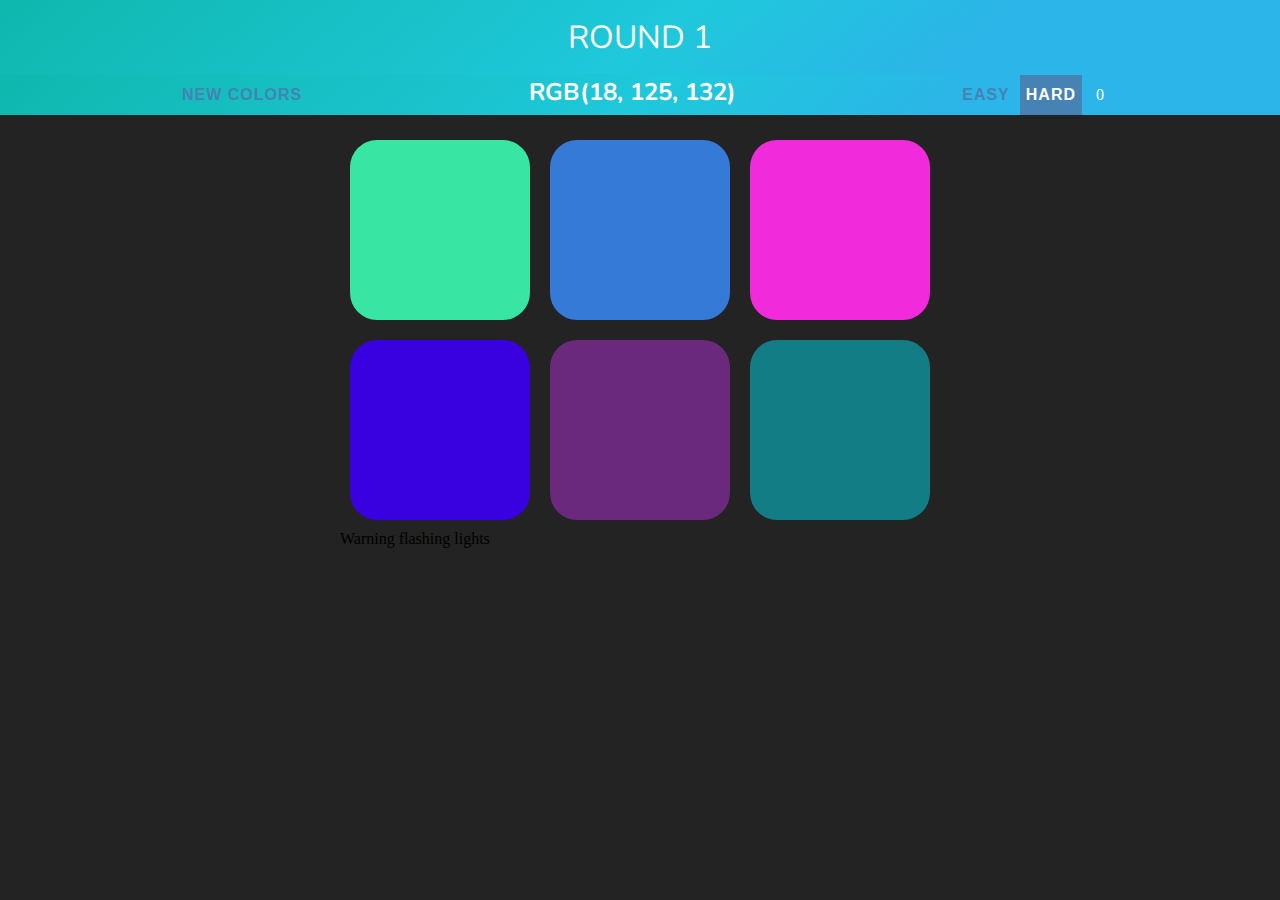
<file: colorgame.html>
<!DOCTYPE html>
<html>
<head>
<meta name="viewport" content="user-scalable=no, width=device-width, initial-scale=1.0" />

	<link rel="stylesheet" type="text/css" href="colorgame.css">
<link href="https://fonts.googleapis.com/css?family=Nunito:300,400" rel="stylesheet">
	<title>Color Game</title>
</head>
<body>
	<h1>Jame's
		<br>
		<span id="colorDisplay"></span>
		<br>
		Color Game
	</h1>

	<div id="stripe">
		<button id="reset">New Colors</button>
		<span id="message"></span>
		<button class="mode">Easy</button>
		<button class="mode selected">Hard</button>
		<span id="score"></span>
	</div>
	
	<div id="container">
		<div class="square"></div>
		<div class="square"></div>
		<div class="square"></div>
		<div class="square"></div>
		<div class="square"></div>
		<div class="square"></div>
		<div class="square"></div>
		<div class="square"></div>
		<div class="square"></div>
		<div class="square"></div>
		<div class="square"></div>
		<div class="square"></div>
		<h3 id="win"></h3>
		<footer>Warning flashing lights</footer>
	</div>
<div class="song">
<audio id="myAudio" controls autoplay>
  <source src="" type="audio/mpeg">
</audio>
</div>
<script src="colorgame.js"></script>
</body>
</html>
</file>
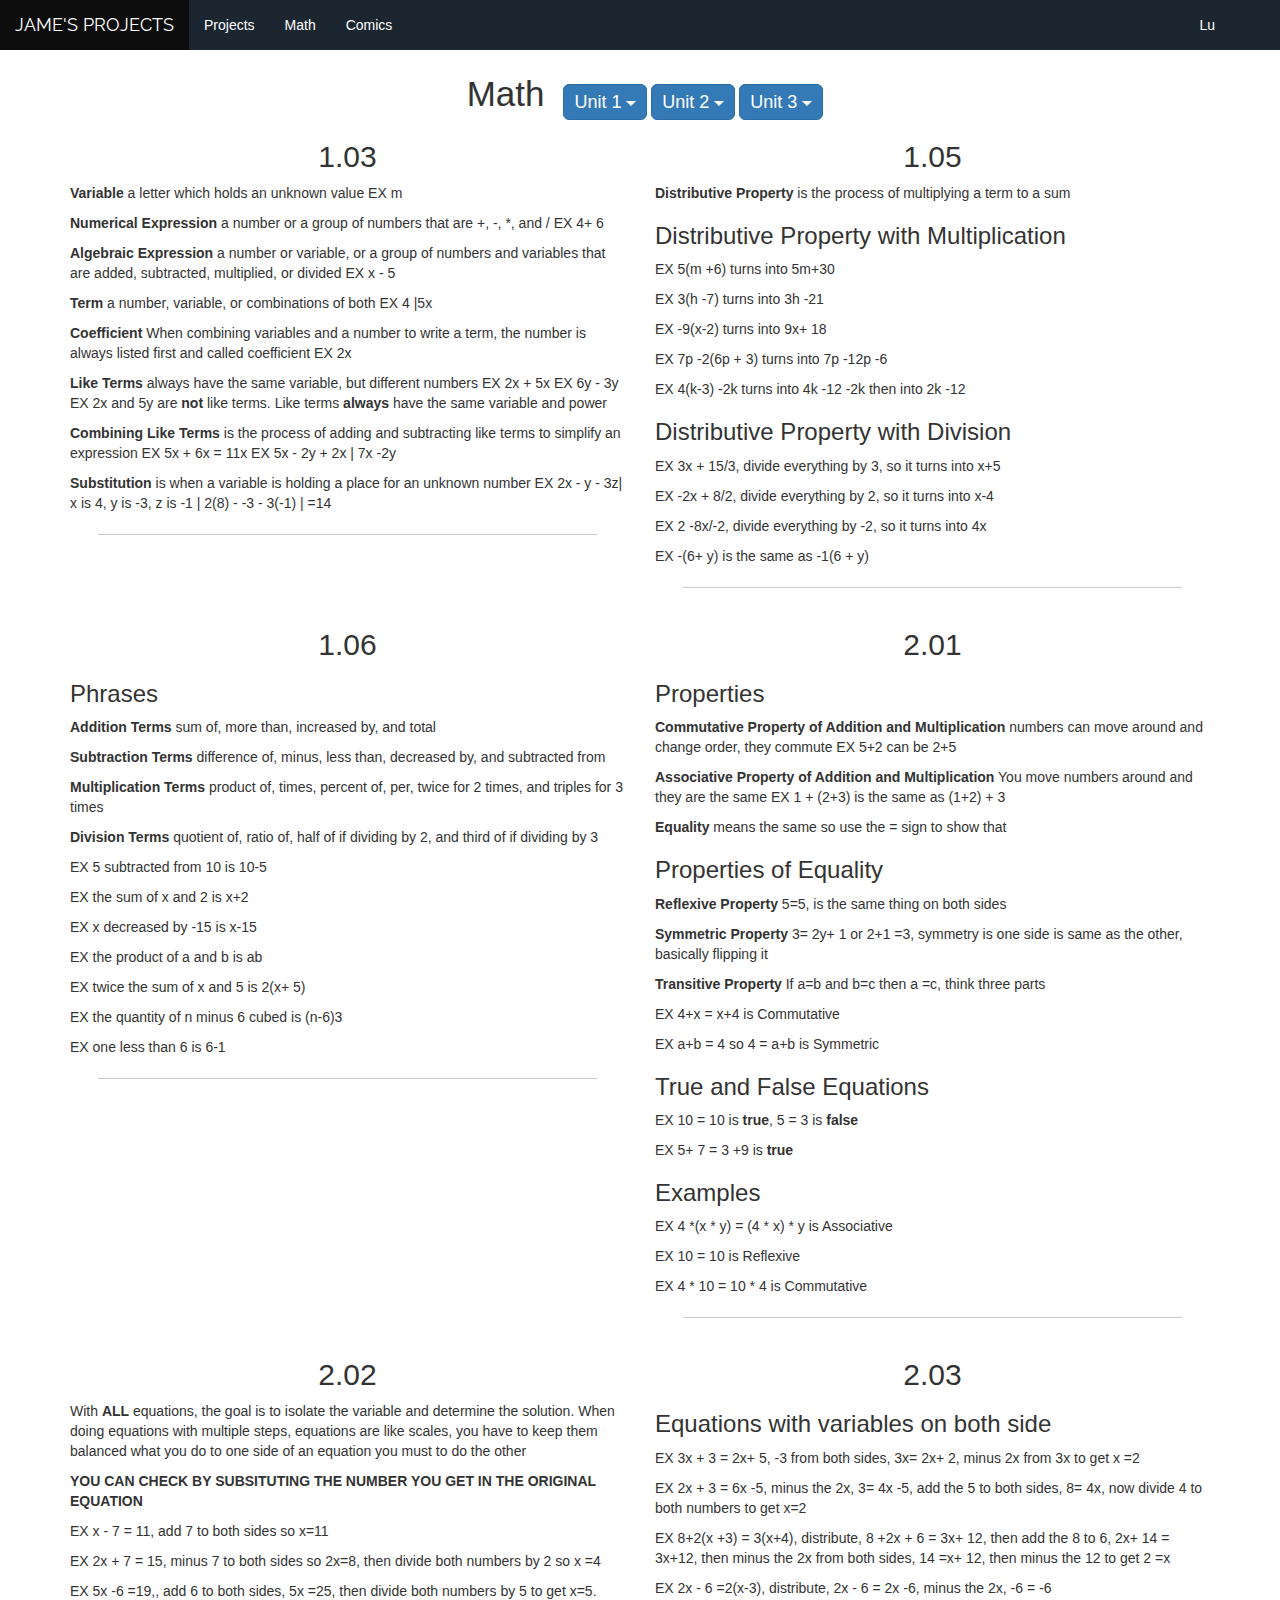
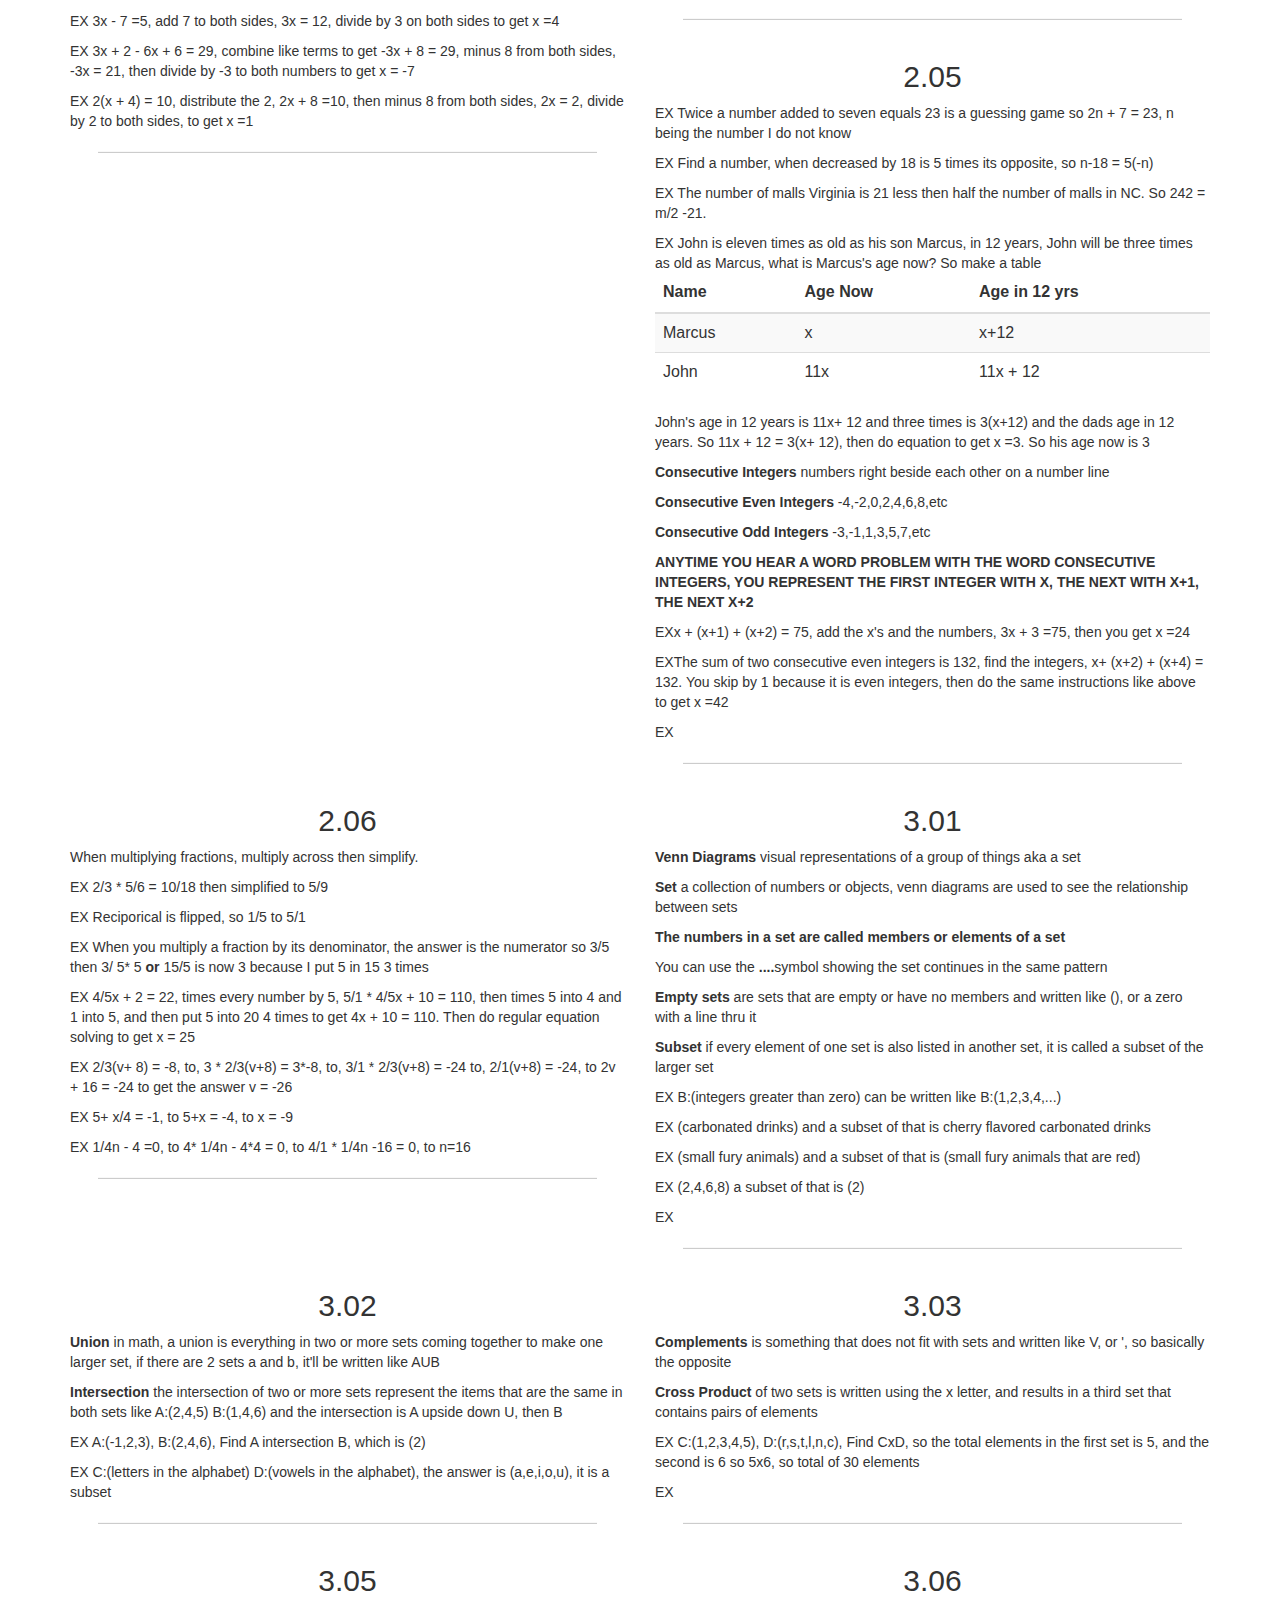
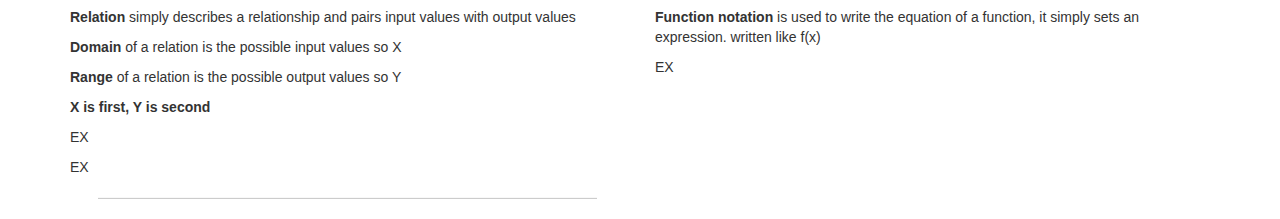
<file: math.html>
<html>
<head>
<title>Jame's Projects Math</title>
<meta name="viewport" content="width=device-width, initial-scale=1, maximum-scale=1, user-scalable=no">
<link rel="shortcut icon" type="image/png" href="favicon.png"/>
<script src="https://code.jquery.com/jquery-3.3.1.js"></script>
<script src="https://maxcdn.bootstrapcdn.com/bootstrap/3.3.7/js/bootstrap.min.js" integrity="sha384-Tc5IQib027qvyjSMfHjOMaLkfuWVxZxUPnCJA7l2mCWNIpG9mGCD8wGNIcPD7Txa" crossorigin="anonymous"></script>
<link href="https://fonts.googleapis.com/css?family=Raleway:400,700,800" rel="stylesheet">
<link rel="stylesheet" href="https://maxcdn.bootstrapcdn.com/bootstrap/3.3.5/css/bootstrap.min.css">
<link rel="stylesheet" type="text/css" href="jcss.css">
<style type="text/css">
	body {
		overflow:auto;	
	}
	h2 {
		padding-top:0;
		text-align:center;
	}

	h3 {
		/*text-align: center;*/
	}
	hr {
		width:100%;
	}
	.mathheader {
		padding: 5px 15px 5px 10px;
		margin-top:50px;
		display:inline-block;
		font-size:2.5em;
	}
	
	.btn-lg {
		padding: 5px 10px;
	}
	.mathnav {
		margin-top: 20px;
		position:fixed;
		display:block;
		background: white;
		width: 100%;
		text-align: center;
		z-index:1000;
	}
	.mathnav a, .mathnav a:visited {
		color:#333;
		text-decoration: none;
	}
	.dropdown {
		display:inline-block;
	}
	.mathnotes {
		padding-top: 120px;
	}

@media screen and (max-width: 400px) {
	.mathheader {
		display:block;

	}
  	.mathnav {
		margin-top: 5px;
		
	}
	.mathnotes {
		padding-top:135px;
	}
}

</style>
</head>

<body>
	<nav class="navbar navbar-default navbar-fixed-top">
		<div class="navbar-header">
			<a href="http://jhake1130.github.io" class="navbar-brand">Jame's Projects</a>
				<button type="button" class="navbar-toggle collapsed" data-toggle="collapse" data-target="#nav-to-hide" aria-expanded="false">
			        <span class="sr-only">Toggle navigation</span>
			        <span class="icon-bar"></span>
			        <span class="icon-bar"></span>
			        <span class="icon-bar"></span>
			    </button>
		</div>

		 	<div id="nav-to-hide" class="collapse navbar-collapse">
				<ul class="nav navbar-nav">
					<li><a href="https://jhake1130.github.io/projectspage.html">Projects</a></li>
					<li><a href="https://jhake1130.github.io/math.html">Math</a></li>
					<li><a href="https://jhake1130.github.io/comics.html">Comics</a></li>
				</ul>
				
				<ul class="nav navbar-nav navbar-right">
					<li><a href="https://jhake1130.github.io/lucy.html">Lu</a></li>
				</ul>
					
			</div>
		
	</nav>


	<div class="mathnav">	
		<div class="row">
		<h2 class="mathheader"><a href="http://jhake1130.github.io/math#top">Math</a></h2>
		
	<div class="dropdown">
  		<button class="btn btn-primary dropdown-toggle btn-lg" type="button" data-toggle="dropdown">Unit 1
  		<span class="caret"></span>
  		</button>
  		<ul class="dropdown-menu">
    		<li><a href="#103">1.03</a></li>
    		<li><a href="#105">1.05</a></li>
    		<li><a href="#106">1.06</a></li>
  		</ul>
	</div>

	<div class="dropdown">
  		<button class="btn btn-primary dropdown-toggle btn-lg" type="button" data-toggle="dropdown">Unit 2
  		<span class="caret"></span>
  		</button>
  		<ul class="dropdown-menu">
		    <li><a href="#201">2.01</a></li>
		    <li><a href="#202">2.02</a></li>
		    <li><a href="#203">2.03</a></li>
		    <li><a href="#205">2.05</a></li>
		    <li><a href="#206">2.06</a></li>
		    <li><a href="#208">2.08</a></li>
  		</ul>
	</div>

	<div class="dropdown">
  		<button class="btn btn-primary dropdown-toggle btn-lg" type="button" data-toggle="dropdown">Unit 3
  		<span class="caret"></span>
  		</button>
  		<ul class="dropdown-menu">
		    <li><a href="#301">3.01</a></li>
    		<li><a href="#303">3.03</a></li>
    		<li><a href="#305">3.05</a></li>
    		<li><a href="#205">2.05</a></li>
    		<li><a href="#206">2.06</a></li>
    		<li><a href="#306">3.06</a></li>
  		</ul>
	</div>
</div>
</div>
	<div class="container">
	<div class="row mathnotes">
		<div class="col-lg-6">
	
		<h2 id="103">1.03</h2>	
		<p><strong>Variable</strong> a letter which holds an unknown value <span class="ex">EX</span> m</p>
		
		<p><strong>Numerical Expression</strong> a number or a group of numbers that are +, -, *, and /
		<span class="ex">EX</span> 4+ 6</p>
		
		<p><strong>Algebraic Expression</strong> a number or variable, or a group of numbers and variables
		that are added, subtracted, multiplied, or divided <span class="ex">EX</span> x - 5</p>
		
		<p><strong>Term</strong> a number, variable, or combinations of both <span class="ex">EX</span> 4 |5x</p>
		
		<p><strong>Coefficient</strong> When combining variables and a number to write a term, the number is
		always listed first and called coefficient <span class="ex">EX</span> 2x</p>
		
		<p><strong>Like Terms</strong> always have the same variable, but different numbers
		<span class="ex">EX</span> 2x + 5x <span class="ex">EX</span> 6y - 3y
		<span class="ex">EX</span> 2x and 5y are <strong>not</strong> like terms. Like terms 
		<strong>always</strong> have the same variable and power</p>
		
		<p><strong>Combining Like Terms</strong> is the process of adding and subtracting like terms to simplify
		an expression <span class="ex">EX</span> 5x + 6x = 11x <span class="ex">EX</span> 5x - 2y + 2x | 7x -2y </p>
		
		<p><strong>Substitution</strong> is when a variable is holding a place for an unknown number
		<span class="ex">EX</span> 2x - y - 3z| x is 4, y is -3, z is -1 | 2(8) - -3 - 3(-1) | =14</p>
			<hr>
	
	</div>

<div class="col-lg-6">
		<h2 id="105">1.05</h2>
		<p><strong>Distributive Property</strong> is the process of multiplying a term to a sum</p>
		
		<h3>Distributive Property with Multiplication</h3>
		<p><span class="ex">EX</span> 5(m +6) turns into 5m+30</p>
		<p><span class="ex">EX</span> 3(h -7) turns into 3h -21</p>
		<p><span class="ex">EX</span> -9(x-2) turns into 9x+ 18</p>
		<p><span class="ex">EX</span> 7p -2(6p + 3) turns into 7p -12p -6</p>
		<p><span class="ex">EX</span> 4(k-3) -2k turns into 4k -12 -2k then into 2k -12</p>
		
		<h3>Distributive Property with Division</h3>
		<p><span class="ex">EX</span> 3x + 15/3, divide everything by 3, so it turns into x+5</p>
		<p><span class="ex">EX</span> -2x + 8/2, divide everything by 2, so it turns into x-4</p>
		<p><span class="ex">EX</span> 2 -8x/-2, divide everything by -2, so it turns into 4x</p>
		<p><span class="ex">EX</span> -(6+ y) is the same as -1(6 + y)</p>
			<hr>
			</div>

		<div class="col-lg-6">
		<h2 id="106">1.06</h2>
		<h3>Phrases</h3>
		<p><strong>Addition Terms</strong> sum of, more than, increased by, and total</p>
		<p><strong>Subtraction Terms</strong> difference of, minus, less than, decreased by, and subtracted from</p>
		<p><strong>Multiplication Terms</strong> product of, times, percent of, per, twice for 2 times, and triples for 3 times</p>
		<p><strong>Division Terms</strong> quotient of, ratio of, half of if dividing by 2, and third of if dividing by 3</p>
		<p><span class="ex">EX</span> 5 subtracted from 10 is 10-5</p>
		<p><span class="ex">EX</span> the sum of x and 2 is x+2</p>
		<p><span class="ex">EX</span> x decreased by -15 is x-15</p>
		<p><span class="ex">EX</span> the product of a and b is ab</p>
		<p><span class="ex">EX</span> twice the sum of x and 5 is 2(x+ 5)</p>
		<p><span class="ex">EX</span> the quantity of n minus 6 cubed is (n-6)3</p>
		<p><span class="ex">EX</span> one less than 6 is 6-1</p>
			<hr>
		</div>

		<div class="col-lg-6">
		<h2 id="201">2.01</h2>
		<h3>Properties</h3>
		<p><strong>Commutative Property of Addition and Multiplication</strong> numbers can move around and change
		order, they commute <span class="ex">EX</span> 5+2 can be 2+5</p>
		<p><strong>Associative Property of Addition and Multiplication</strong> You move numbers around
		and they are the same <span class="ex">EX</span> 1 + (2+3) is the same as (1+2) + 3 </p>
		<p><strong>Equality</strong> means the same so use the = sign to show that</p>
		<h3>Properties of Equality</h3>
		<p><strong>Reflexive Property</strong> 5=5, is the same thing on both sides</p>
		<p><strong>Symmetric Property</strong> 3= 2y+ 1 or 2+1 =3, symmetry is one side is same as the
		other, basically flipping it</p>
		<p><strong>Transitive Property</strong> If a=b and b=c then a =c, think three parts</p>
		<p><span class="ex">EX</span> 4+x = x+4 is Commutative</p>
		<p><span class="ex">EX</span> a+b = 4 so 4 = a+b is Symmetric</p>
		<h3>True and False Equations</h3>
		<p><span class="ex">EX</span> 10 = 10 is <strong>true</strong>, 5 = 3 is <strong>false</strong></p>
		<p><span class="ex">EX</span> 5+ 7 = 3 +9 is <strong>true</strong></p>
		<h3>Examples</h3>
		<p><span class="ex">EX</span> 4 *(x * y) = (4 * x) * y is Associative</p>
		<p><span class="ex">EX</span> 10 = 10 is Reflexive</p>
		<p><span class="ex">EX</span> 4 * 10 = 10 * 4 is Commutative</p>
			<hr>

		</div>


		<div class="col-lg-6">
		<h2 id="202">2.02</h2>
		<p>With <strong>ALL</strong> equations, the goal is to isolate the variable and determine the solution. 
		When doing equations with multiple steps, equations are like scales, you have to keep them balanced
		what you do to one side of an equation you must to do the other</p>
		<strong><p>YOU CAN CHECK BY SUBSITUTING THE NUMBER YOU GET IN THE ORIGINAL EQUATION</p></strong>
		<p><span class="ex">EX</span> x - 7 = 11, add 7 to both sides so x=11</p>
		<p><span class="ex">EX</span> 2x + 7 = 15, minus 7 to both sides so 2x=8, then divide both 
		numbers by 2 so x =4</p>
		<p><span class="ex">EX</span> 5x -6 =19,, add 6 to both sides, 5x =25, then divide both numbers by 5
		to get x=5. </p>
		<p><span class="ex">EX</span> 3x - 7 =5, add 7 to both sides, 3x = 12, divide by 3 on both sides
		to get x =4</p>
		<p><span class="ex">EX</span> 3x + 2 - 6x + 6 = 29, combine like terms to get -3x + 8 = 29, minus 8
		from both sides, -3x = 21, then divide by -3 to both numbers to get x = -7</p>
		<p><span class="ex">EX</span> 2(x + 4) = 10, distribute the 2, 2x + 8 =10, then minus 8 from both sides,
		2x = 2, divide by 2 to both sides, to get x =1</p>
			<hr>


		</div>
		<div class="col-lg-6">
		<h2 id="203">2.03</h2>
			<h3>Equations with variables on both side</h3>
			<p><span class="ex">EX</span> 3x + 3 = 2x+ 5, -3 from both sides, 3x= 2x+ 2, minus 2x from 3x to get
			x =2
			</p> 
			<p><span class="ex">EX</span> 2x + 3 = 6x -5, minus the 2x, 3= 4x -5, add the 5 to both sides,
			8= 4x, now divide 4 to both numbers to get x=2</p>
			<p><span class="ex">EX</span> 8+2(x +3) = 3(x+4), distribute, 8 +2x + 6 = 3x+ 12, then add the 8
			to 6, 2x+ 14 = 3x+12, then minus the 2x from both sides, 14 =x+ 12, then minus the 12 to get 2 =x</p>
			<p><span class="ex">EX</span> 2x - 6 =2(x-3), distribute, 2x - 6 = 2x -6, minus the 2x, -6 = -6</p>
			<hr>

		</div>
		<div class="col-lg-6">
		<h2 id="205">2.05</h2>
			<p><span class="ex">EX</span> Twice a number added to seven equals 23 is a guessing game so
			2n + 7 = 23, n being the number I do not know</p>
			<p><span class="ex">EX</span> Find a number, when decreased by 18 is 5 times its opposite, so
			n-18 = 5(-n)</p>
			<p><span class="ex">EX</span> The number of malls Virginia is 21 less then half the number of malls
			in NC. So 242 = m/2 -21.</p>
			<p><span class="ex">EX</span> John is eleven times as old as his son Marcus, in 12 years, John will
			be three times as old as Marcus, what is Marcus's age now? So make a table
			<table class="table table-striped">
				<thead>
				<tr>
					<th>Name</th>
					<th>Age Now</th>
					<th>Age in 12 yrs</th>
				</tr>
				<tbody>
				<tr> 
					<td>Marcus</td>
					<td>x</td>
					<td>x+12</td>
				</tr> 
				<tr>
					<td>John</td>
					<td>11x</td>
					<td>11x + 12</td>
				</tr>
			</table>
				John's age in 12 years is 11x+ 12
			and three times is 3(x+12) and the dads age in 12 years. So 11x + 12 = 3(x+ 12), then do equation
			to get x =3. So his age now is 3</p>
			<p><strong>Consecutive Integers</strong> numbers right beside each other on a number line</p>
			<p><strong>Consecutive Even Integers</strong> -4,-2,0,2,4,6,8,etc</p>
			<p><strong>Consecutive Odd Integers</strong> -3,-1,1,3,5,7,etc</p>
			<p><strong>ANYTIME YOU HEAR A WORD PROBLEM WITH THE WORD CONSECUTIVE INTEGERS, YOU REPRESENT
			THE FIRST INTEGER WITH X, THE NEXT WITH X+1, THE NEXT X+2</strong></p>
			<p><span class="ex">EX</span>x + (x+1) + (x+2) = 75, add the x's and the numbers, 3x + 3 =75,
			then you get x =24</p>
			<p><span class="ex">EX</span>The sum of two consecutive even integers is 132, find the integers,
			x+ (x+2) + (x+4) = 132. You skip by 1 because it is even integers, then do the same instructions
			like above to get x =42</p>
			<p><span class="ex">EX</span> </p>
			<hr>

		</div>
		<div class="col-lg-6">
		<h2 id="206">2.06</h2>
			<p>When multiplying fractions, multiply across then simplify.</p>
			<p><span class="ex">EX</span> 2/3 * 5/6 = 10/18 then simplified to 5/9</p>
			<p><span class="ex">EX</span> Reciporical is flipped, so 1/5 to 5/1</p>
			<p><span class="ex">EX</span> When you multiply a fraction by its denominator, the answer is
			the numerator so 3/5 then 3/ 5* 5 <strong>or</strong> 15/5 is now 3 because I put 5 in 15 3 times</p>
			<p><span class="ex">EX</span> 4/5x + 2 = 22, times every number by 5, 5/1 * 4/5x + 10 = 110,
			then times 5 into 4 and 1 into 5, and then put 5 into 20 4 times to get 4x + 10 = 110. Then do
			regular equation solving to get x = 25</p>
			<p><span class="ex">EX</span> 2/3(v+ 8) = -8, to, 3 * 2/3(v+8) = 3*-8, to, 3/1 * 2/3(v+8) = -24
			to, 2/1(v+8) = -24, to 2v + 16 = -24 to get the answer v = -26</p>
			<p><span class="ex">EX</span> 5+ x/4 = -1, to 5+x = -4, to x = -9</p>
			<p><span class="ex">EX</span> 1/4n - 4 =0, to 4* 1/4n - 4*4 = 0, to 4/1 * 1/4n -16 = 0, to n=16</p>
			<hr>	
			

		</div>
		<div class="col-lg-6">
		<h2 id="301">3.01</h2>
			<p><strong>Venn Diagrams</strong> visual representations of a group of things aka a set</p>
			<p><strong>Set</strong> a collection of numbers or objects, venn diagrams are used to see the
			relationship between sets</p>
			<p><strong>The numbers in a set are called members or elements of a set</strong></p>
			<p>You can use the <strong>....</strong>symbol showing the set continues in the same pattern</p>
			<p><strong>Empty sets</strong> are sets that are empty or have no members and written like (), or a zero 
			with a line thru it</p>
			<p><strong>Subset</strong> if every element of one set is also listed in another set, it is called
			a subset of the larger set</p>
				<p><span class="ex">EX</span> B:(integers greater than zero) can be written like B:(1,2,3,4,...)</p>
				<p><span class="ex">EX</span> (carbonated drinks) and a subset of that is cherry flavored carbonated drinks </p>
				<p><span class="ex">EX</span> (small fury animals) and a subset of that is (small fury animals that are red)</p>
				<p><span class="ex">EX</span> (2,4,6,8) a subset of that is (2)</p>
				<p><span class="ex">EX</span> </p>
			<hr>
		

		</div>
		<div class="col-lg-6">
		<h2 id="302">3.02</h2>
			<p><strong>Union</strong> in math, a union is everything in two or more sets coming together
			to make one larger set, if there are 2 sets a and b, it'll be written like AUB</p>
			<p><strong>Intersection</strong> the intersection of two or more sets represent the items that are the same
			in both sets like A:(2,4,5) B:(1,4,6) and the intersection is A upside down U, then B</p>
			<p><span class="ex">EX</span> A:(-1,2,3), B:(2,4,6), Find A intersection B, which is (2)</p>
			<p><span class="ex">EX</span> C:(letters in the alphabet) D:(vowels in the alphabet),
			the answer is (a,e,i,o,u), it is a subset</p>
			<hr>
		

		</div>
		<div class="col-lg-6">
		<h2 id="303">3.03</h2>
			<p><strong>Complements</strong> is something that does not fit with sets and written like 
			V, or ', so basically the opposite</p>
			<p><strong>Cross Product</strong> of two sets is written using the x letter, and results in a third set
			that contains pairs of elements</p>
			<p><span class="ex">EX</span> C:(1,2,3,4,5), D:(r,s,t,l,n,c), Find CxD, so the total elements in 
			the first set is 5, and the second is 6 so 5x6, so total of 30 elements </p>
			<p><span class="ex">EX</span> </p>
			<hr>
		

		</div>
		<div class="col-lg-6">
		<h2 id="305">3.05</h2>
			<p><strong>Relation</strong> simply describes a relationship and pairs input values with output values
			</p>
			<p><strong>Domain</strong> of a relation is the possible input values so X</p>
			<p><strong>Range</strong> of a relation is the possible output values so Y</p>
			<p><strong>X is first, Y is second</strong></p>
			<p><span class="ex">EX</span> </p>
			<p><span class="ex">EX</span> </p>
			<hr>
		
		</div>
		<div class="col-lg-6">
		<h2 id="306">3.06</h2>
			<p><strong>Function notation</strong> is used to write the equation of a function, it simply
			sets an expression. written like f(x) </p>
			<p><strong></strong></p>
			<p><span class="ex">EX</span> </p>
		</div>	
	
</div>
	</div>
</body>
</html>
</file>
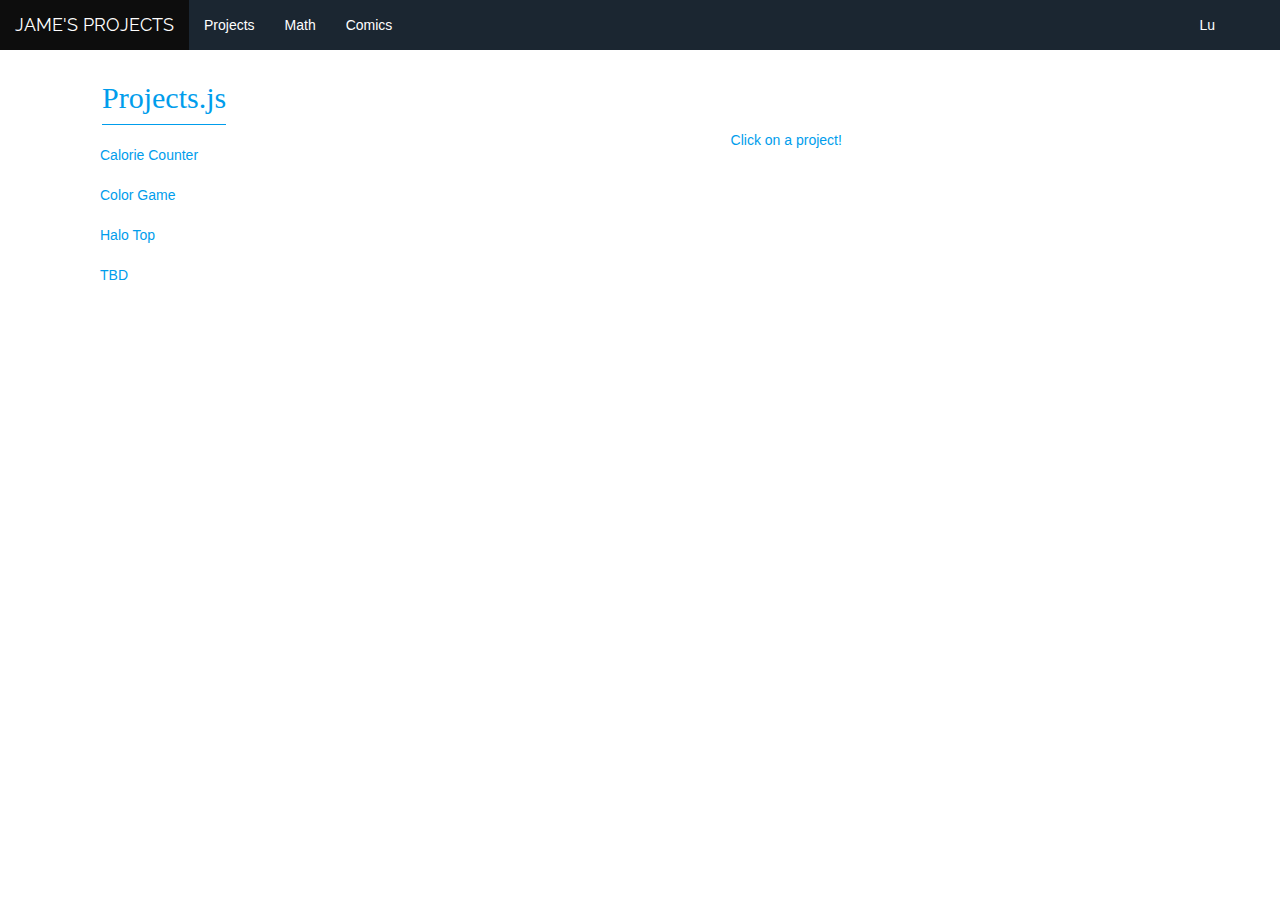
<file: projectspage.html>
<html>
<head>
<title>Jame's Projects</title>
<link rel="shortcut icon" type="image/png" href="favicon.png"/>
<script src="https://code.jquery.com/jquery-3.3.1.js"></script>
<script src="https://maxcdn.bootstrapcdn.com/bootstrap/3.3.7/js/bootstrap.min.js" integrity="sha384-Tc5IQib027qvyjSMfHjOMaLkfuWVxZxUPnCJA7l2mCWNIpG9mGCD8wGNIcPD7Txa" crossorigin="anonymous"></script>
<link href="https://fonts.googleapis.com/css?family=Raleway:400,800" rel="stylesheet">
<link rel="stylesheet" href="https://maxcdn.bootstrapcdn.com/bootstrap/3.3.5/css/bootstrap.min.css">
<link rel="stylesheet" type="text/css" href="jcss.css">
<meta name="viewport" content="width=device-width, initial-scale=1, maximum-scale=1, user-scalable=no">
<style type="text/css">
	.container {
		margin-top:60px;
	}
	.paper {
		top: 0;
		width: 160px;
		margin-left: 32px;
		margin-right:25px;

	}
	 .paper h1 {
		font-family: Superstudio;
		font-weight: normal;
		font-size:30px;
		color: #009dec;
		line-height: 36px;
		border-bottom: 1px solid #009dec;
		padding-bottom: 8px;
		padding-top:0;
		display:inline-block;
	}
	.nav-item a  {
		color: #009dec;
	}
	
  	.project {
  		height:400px;
  		/*width:800px;*/
  	}
  	.paperbutton {
  		background: #009dec;
  	}
  	#projects_nav {
  		margin-right:10px;
  	}
	#projects p {
  		text-align: center;
  		padding:70px;
  		color: #009dec;
  	}

  	.paper .navbar-toggle {
  		margin:5px 0;
  	}
	@font-face {
  		font-family: "Superstudio";
 		font-weight: normal;
  		font-style: normal;
  		src: url("http://assets.paperjs.org/fonts/superstudio.eot");
  }
  @media screen and (max-width: 768px) {
  .paper {
		width:100%;
		margin-left:0;
		
	}
  .paper h1 {
		margin-top:0;
	}
	#projects_nav {
		margin-right:0;
	}

}

</style>
</head>

<body>
	<nav class="navbar navbar-default navbar-fixed-top">
		<div class="navbar-header">
			<a href="http://jhake1130.github.io" class="navbar-brand">Jame's Projects</a>
				<button type="button" class="navbar-toggle collapsed" data-toggle="collapse" data-target="#nav-to-hide" aria-expanded="false">
			        <span class="sr-only">Toggle navigation</span>
			        <span class="icon-bar"></span>
			        <span class="icon-bar"></span>
			        <span class="icon-bar"></span>
			    </button>
		</div>

		 	<div id="nav-to-hide" class="collapse navbar-collapse">
				<ul class="nav navbar-nav">
					<li><a href="https://jhake1130.github.io/projectspage.html">Projects</a></li>
					<li><a href="https://jhake1130.github.io/math.html">Math</a></li>
					<li><a href="https://jhake1130.github.io/comics.html">Comics</a></li>
				</ul>

				<ul class="nav navbar-nav navbar-right">
					<li><a href="https://jhake1130.github.io/lucy.html">Lu</a></li>
				</ul>

			</div>
		<div>
	</nav>
		<div class="container">
	<div class="row">
	<div class="col-sm-3">
	<div id="projects_nav">
		<div class="paper">
		<h1>Projects.js</h1>
		<button type="button" class="navbar-toggle collapsed" data-toggle="collapse" data-target="#nav-to-hide2" aria-expanded="false">
			        <span class="sr-only">Toggle navigation</span>
			        <span class="icon-bar paperbutton"></span>
			        <span class="icon-bar paperbutton"></span>
			        <span class="icon-bar paperbutton"></span>
			    </button>
			</div>
	<ul id="nav-to-hide2" class="collapse navbar-collapse nav flex-column">
		 <li class="nav-item pp">
		   <a class="nav-link active">Calorie Counter</a>
		  </li>
		 <li class="nav-item pp">
		   <a class="nav-link">Color Game</a>
		 </li>
		 <li class="nav-item pp">
		   <a class="nav-link">Halo Top</a>
		 </li>
		 <li class="nav-item pp">
		   <a class="nav-link disabled" href="#">TBD</a>
		 </li>
	</ul>
</div>
</div>
<div class="col-sm-9">

	<div id="projects">
			<p>Click on a project!</p>
			<div class="embed-responsive embed-responsive-16by9 project">
  				<iframe class="embed-responsive-item" src=""></iframe>
			</div>
		</div>
	</div>
		
</div>
</div>

<script type="text/javascript">
	var projectP = document.querySelector("#projects p")
	var project = document.querySelector(".embed-responsive-item");
	var links = document.querySelectorAll(".pp");
		links.forEach(function(button, index) {
  		button.addEventListener('click', function() {
  		if (index == 0) {
   			project.setAttribute("src", "https://jhake1130.github.io/calorie");
   		}
   		if (index == 1) {
   			project.setAttribute("src", "https://jhake1130.github.io/colorgame");
   		}
   		if (index == 2) {
   			project.setAttribute("src", "https://jhake1130.github.io/halotop");
   		}
   		projectP.style.display="none"
 		 });
		});
	
</script>
		</html>
</file>
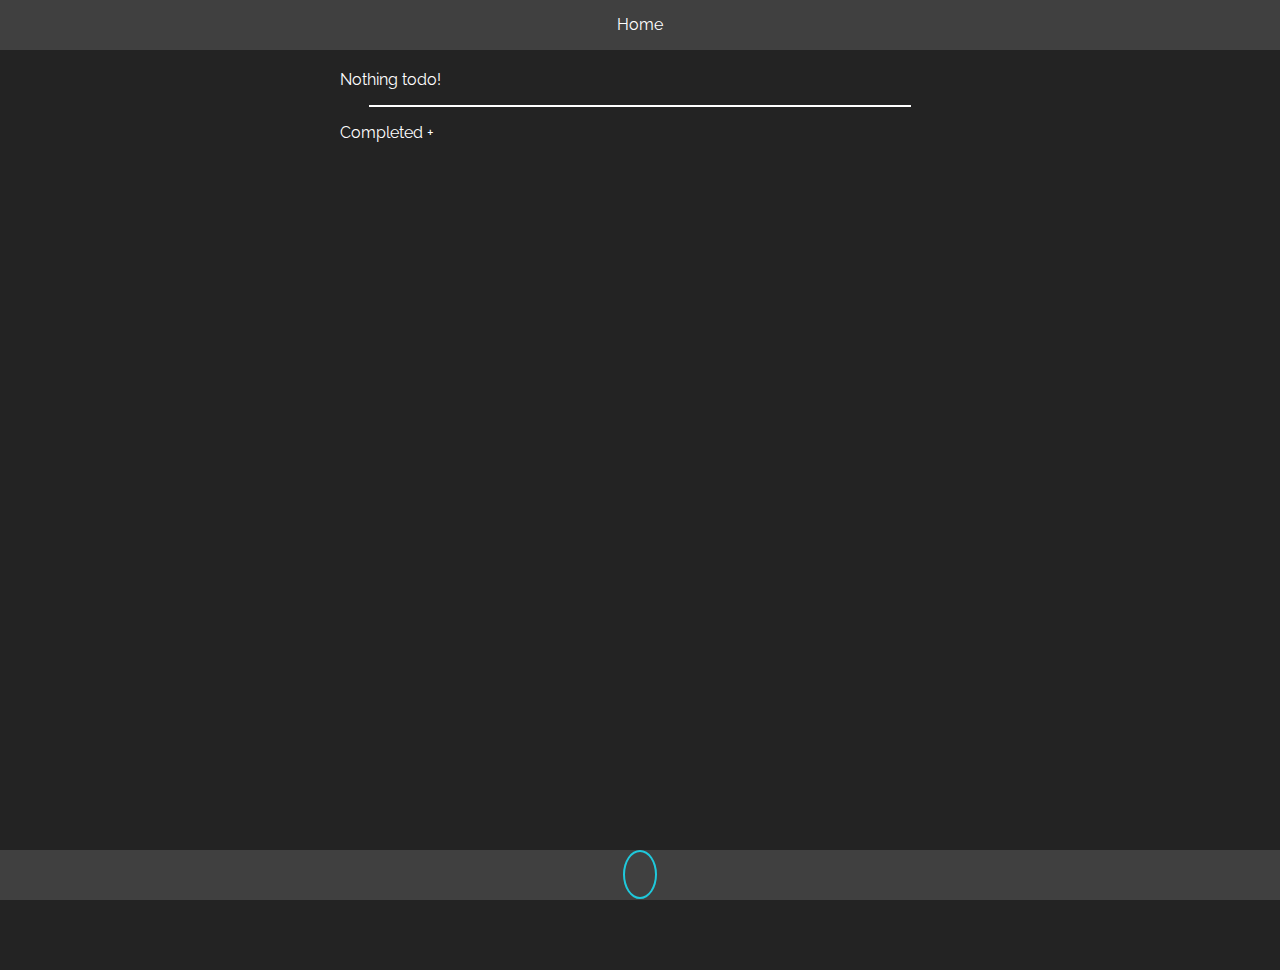
<file: todov1.html>
<!DOCTYPE html>
<html>
<head>
	<title>Todo List</title>
	<meta name="viewport" content="width=device-width, initial-scale=1, user-scalable=no">
	<link rel="stylesheet" href="https://use.fontawesome.com/releases/v5.0.13/css/all.css" integrity="sha384-DNOHZ68U8hZfKXOrtjWvjxusGo9WQnrNx2sqG0tfsghAvtVlRW3tvkXWZh58N9jp" crossorigin="anonymous">
	<link href="https://fonts.googleapis.com/css?family=Raleway" rel="stylesheet">
	<link rel="icon" sizes="192x192" href="todov1logo.PNG">
	<!-- reuse same icon for Safari -->
	<link rel="apple-touch-icon" href="todov1logo.PNG">
	<link rel="apple-touch-startup-image" href="todov1logo.PNG">
	
	
</head>

<style>
html {
	height:100%;
}
body {
   	background: #232323;
    background-size:cover;
    margin:0;
	height: 100%;
 	font-family: "Raleway";
}


header {
	color:white;
	line-height: 1.1;
	text-align:center;
	background: rgba(64,64,64, 1);
	padding: 0px 0  0;
	overflow:hidden;
	position: fixed;
	top: 0;
	left:0;
	right:0;
	width:100%;
	height:50px;
}
footer {
	width:100%;
	height:50px;
	position: fixed;
	bottom:0;
	background: rgba(64,64,64, 1);
}
footer li {
	display:inline-block;
	padding: 0;
	line-height:50px;
	box-shadow:none;
	border-radius:none;
	width:20%;
	text-align:center;
	margin:0;
	background: rgba(64,64,64, 1);
	color:white;
}
h1 {
	margin:0;
	padding-bottom:10px;
	font-family: "Raleway","Avenier";
	font-weight: normal;
	text-transform: uppercase;
}
hr {
	margin:0;
}
ul {
	list-style-type: none;
	padding-left:0;
	
}
li {
	
	padding:20px 10px;
	margin: 0px 0 8px 0;
	background: white;
	border-radius:5px;
	box-shadow: 0 2px 4px 0 rgba(0,0,0,0.2);
	word-wrap: break-word;
	-webkit-animation: fadeIn 0.5s;
}
p {
	color:white;
}
form {
	position:relative;
	display:relative;
	width:100%;
	overflow:hidden;
}

.container {
	max-width:600px;
	width:90%;
	margin: 0 auto;
	margin-top: 70px;
}

.addbutton {
	position: absolute;
  	top: 35px;
  	right:30px;
  	z-index:2;
 	display:block;
    width:40px;
    height:40px;
    line-height:40px;
    color:green;
    border-radius: 50%;
    border:none;
    text-align:center;
 	
    font-size:20px;
    font-weight:bold;
}
.ul_header {
	color: white;
}
.line {
	width:90%;
	border: 0.3px solid white;
	margin: 8px auto;
}
.buttons {
	opacity:0;
	display:inline;
	float: right;
}
li:hover .buttons {
	opacity: 1;
}
li:active .buttons {
	opacity: 1;
}
li:focus .buttons {
	opacity: 1;
}
.buttons button {
	background:none;
	border:none;
	padding-right:10px;
}
.add-notes {
	/*background: linear-gradient(141deg, #0fb8ad 0%, #1fc8db 51%, #2cb5e8 75%);*/
	border-radius:1px;
	/*width:50px;
	height:50px;*/
	padding:0;
	text-align:center;
	/*position:absolute;
	margin-top:-5px;*/
}
.addI {
		border: 2px solid #1fc8db;
/* 	background: linear-gradient(141deg, #0fb8ad 0%, #1fc8db 51%, #2cb5e8 75%); */
	border-radius:50%;
	
	padding:13px 15px;
}
.activeli {
	background: linear-gradient(141deg, #0fb8ad 0%, #1fc8db 51%, #2cb5e8 75%);
}
.activeli_icon {
	color: #1fc8db;
}
.my-modal {
	display:none;
	position: fixed;
	left: 0;
	top: 0;
	width:100%;
	height:92%;
	background: rgba(0,0,0,0.85);
		 animation-name: example;
    animation-duration: 0.5s;    
    animation-fill-mode: forwards;
}
.my-modal input {
	background: white;
	padding:0;
	height:40px;
	width:100%;
	border-radius:3px;
	border:none;
	outline:none;
	overflow:hidden;
	font-size:1.4em;

}
.modalidk {
	background: linear-gradient(141deg, #0fb8ad 0%, #1fc8db 51%, #2cb5e8 75%);
	padding-top:10px;
	padding-bottom:10px;
	border:none;
	transition: background 0.5s;

}

@-webkit-keyframes fadeIn { from { opacity:0; } to { opacity:1; } }
@-moz-keyframes fadeIn { from { opacity:0; } to { opacity:1; } }
@keyframes fadeIn { from { opacity:0; } to { opacity:1; } }
@keyframes example {
    from {top: -30px;}
    to {top: 0px; 	background: rgba(0,0,0,0.85);
;}


}
.modal-content {
	width:90%;
	margin: 0 auto;
}
@media screen and (max-width: 450px) {
  .buttons {
  	opacity: 1;
  }
</style>
<body>
<header>
	<p>Home</p>
</header>
<div class="my-modal">
<div class="modalidk">
<div class="modal-content">
<input type="text" id="inputTODO">

</div>
</div>
</div>
<div class="container">
	<p class="ul_header">Todo</p>
		<ul class="uncompleted">
		</ul>
	<hr class="line">
	<p class="ul_header">Completed +</p>
		<ul class="completed">
		</ul>
</div>
<footer>
	<li><i class="fas fa-home" id="footer_links"></i></li
	><li><i class="fas fa-search" id="footer_links"></i></li
		><li class="add-notes"><i class="fas fa-plus addI" id="footer_links"></i></li
		><li class="after-add"><i class="fas fa-star" id="footer_links"></i></li
		><li><i class="fas fa-user" id="footer_links"></i></li>
	</footer>
  
<script>
var todos  =(localStorage.getItem('todoListBOY')) ? JSON.parse(localStorage.getItem('todoListBOY')): {
	uncompleted: [],
	completed: []
}
var todo = "todo";
var done = "completed";
var links = document.querySelectorAll("#footer_links")
var addNote = document.querySelector(".add-notes")
var addIcon = document.querySelector(".addI")
var modal = document.querySelector(".my-modal")
var modalbody= document.querySelector(".modalidk")
var input = document.querySelector("#inputTODO");
var ulUncompleted = document.querySelector(".uncompleted")
var ulHeader = document.querySelectorAll(".ul_header")
var ulCompleted = document.querySelector(".completed")

function randomColor(){
	//pick a "red" from 0-255
	var red = Math.floor(Math.random() * 256 );
	//pick a "green" from 0-255
	var green = Math.floor(Math.random() * 256 );
	//pick a "blue" from 0-255
	var blue = Math.floor(Math.random() * 256 );
	return "rgb(" + red + ", " + green + ", " + blue + ")"; //will return all the random numbers into one string
}
function addFUCKIDK () {
	if (modal.style.display === "block") {
        modal.style.display = "none";
        addIcon.classList.remove("activeli");
        

    } else {
        modal.style.display = "block";
        addIcon.classList.add("activeli")
        
    }
}

links[0].classList.add("activeli_icon")
addNote.addEventListener("click",addFUCKIDK)
init()
	input.addEventListener('keypress', function (e) {
 		var key = e.which || e.keyCode;
 		if(key) {
 			
 			modalbody.style.background = randomColor()
 		}
 		console.log(e)
    	if (key === 13) { 
      		var inputValue = this.value
      		todos.uncompleted.push(inputValue)
      		dataObjectUpdated()
    		addItemToDOM(inputValue, todo)
      		input.value=""
		addFUCKIDK()
    	}
	});
	function addItemToDOM(item, type) {
		var inputValue = item;
      	var list = document.createElement("li")
    	var buttons = document.createElement("div")
    	buttons.className = "buttons"
    	
    	if (type !== "completed") {	
    		var addToComplete = document.createElement("button")
    		addToComplete.innerHTML = "<i class='fas fa-check'></i>"
    			addToComplete.addEventListener("click", function() {
    				todos.completed.push(inputValue)
  					addItemToDOM(inputValue, done)
    				todos.uncompleted.splice(todos.uncompleted.indexOf(inputValue), 1);
    				var toRemove = this.parentNode.parentNode;
    				toRemove.remove()
    				dataObjectUpdated()
			})
    	buttons.appendChild(addToComplete)
    }
	var remove = document.createElement("button")
    remove.innerHTML = "<i class='fas fa-trash-alt'></i>"
    	remove.addEventListener("click", function() {
	  		if(type == "completed") {
				todos.completed.splice(todos.completed.indexOf(inputValue), 1);
	    	} 
	    	else {
	    		todos.uncompleted.splice(todos.uncompleted.indexOf(inputValue), 1);
	    	}
	    	var toRemove = this.parentNode.parentNode;
	    	toRemove.remove()
	    	dataObjectUpdated()
    	})
    var text = document.createTextNode(inputValue);
    list.appendChild(text)
    buttons.appendChild(remove)
    list.appendChild(buttons)
    	if(type == todo) {
      		ulUncompleted.appendChild(list)
      		if(todos.uncompleted.length == 1) {
      			ulHeader[0].innerText ="Todo"
  			} else {
  				ulHeader[0].innerText ="Todos"
  			}
  	 	}
  	 	else if(type == "completed") {
  	 		ulHeader[1].addEventListener("click", function() {
  	 			if(ulCompleted.style.display=="none") {
  	 				ulCompleted.style.display="block"
  	 				ulHeader[1].innerText = "Completed -"
  	 			} else {
  	 				ulCompleted.style.display="none"
  	 				ulHeader[1].innerText = "Completed +"	
  	 			}
			})
  	 		ulCompleted.style.display="block"
  	 		ulCompleted.appendChild(list)
  	 }
  }
 
function init() {
	if(todos.uncompleted.length > 0 || todos.completed.length > 0) {
 		if(todos.uncompleted.length > 0) {
 			for(var i=0; i < todos.uncompleted.length; i++) {
 				addItemToDOM(todos.uncompleted[i], todo)	
 			}
 		}
 		if(todos.completed.length >0) {
 			for(var i=0; i < todos.completed.length; i++) {
 				addItemToDOM(todos.completed[i], done)
 			}
 		}
 	}
 }

links.forEach(function(link,index) {
	link.addEventListener("click", function() {
		
		for(var i=0; i < links.length; i++) {
			links[i].classList.remove("activeli_icon")
		}
		if(modal.style.display == "block") {
			addFUCKIDK()
		}
		link.classList.add("activeli_icon")
		if(index == 2) {
			link.classList.remove("activeli_icon")
			
		
		}
 		
	})
})

ulCompleted.style.display="none"
if(todos.uncompleted.length == 0) {
	ulHeader[0].innerHTML ="<p class='ul_header'>Nothing todo!</p>"
}
function dataObjectUpdated() {
  		localStorage.setItem('todoListBOY', JSON.stringify(todos));
  		
	}
</script>
</body>
</html>
</file>
<file: colorgame.css>
body {
		background: #232323;
		margin:0;
		height: 100%;
	}
	.mich {
		background-image: url(https://78.media.tumblr.com/6d453e8c26622179ba4de8fc60a18b50/tumblr_ou7tgpNdD51wnnbh0o1_500.gif);
		background-size:cover;
		height:1000px;
	}
	#container {
		max-width:600px;
		margin: 15px auto;

	}
	.square {
		width:30%;
		background: none;
		padding-bottom:30%;
		float:left;
		margin: 1.66%;
		border-radius: 15%;
		transition: background 0.6s;
		-webkit-transition: background 0.6s;
		-moz-transition: background 0.6s;
		font-size:50px;
	}
	.michael {
		 background-image: url("michael.gif");
		 background-size:cover;
	}
	#michael{
		display:none;
	}

	h1 {
		color:white;
		line-height: 1.1;
		text-align:center;
		background: linear-gradient(141deg, #0fb8ad 0%, #1fc8db 51%, #2cb5e8 75%);
		margin:0;
		font-family: "Nunito","Avenier";
		font-weight: normal;
		text-transform: uppercase;
		padding:20px 0;
	}

	#colorDisplay {
		font-size: 200%;
		text-align:center;
	}
	#stripe {
		background: linear-gradient(141deg, #0fb8ad 0%, #1fc8db 51%, #2cb5e8 75%);
		height:40px;
		text-align:center;
		color:black;

	}
	button {
		border:none;
		background: none;
		text-transform: uppercase;
		font-weight:700;
		letter-spacing: 1px;
		color: steelblue;
		font-size: inherit;
		height:100%;
		transition: all 0.3s;
		outline: none;
	}

	button:hover {
		color: white;
		background: steelblue;
	}

	#message {
		display: inline-block;
		width:50%;
		text-transform:uppercase;
		color:white;
		line-height: 1.1;
		font-family: "Nunito","Avenier";
		font-weight:700;
		font-size: 150%;
	}

	h3 {
		margin:0;
		color:white;
		text-align:center;
		font-size:500%;
	}
	#score {
		color:white;
		font-size:inherit;
		padding-left:10px;
	}
	.selected {
		color:white;
		background: steelblue;
	}

	#myAudio, #myAudio2 {
		display:none;
	}

@media screen and (max-width:450px ) {
  	#colorDisplay {
		font-size: 30px;
	}
	#message {
		display: inline-block;
		width:10%;
	}
 

}
</file>
<file: jcss.css>
body {
	
}




.navbar {
		margin-bottom:0;
		border:0;
}

.navbar-default {
 		background: rgba(27,38,49, 1);
  		border-color: #e7e7e7;
  		border-radius: 0;
}

.navbar-default .navbar-brand {
  		color: white;
  		font-family: Raleway;
		text-transform: uppercase;
}

.navbar-default .navbar-nav > li > a {
  		color: white;
  		font-family: sans-serif;
}

.navbar-toggle .icon-bar {
 		display: block;
  		width: 22px;
  		height: 2px;
  		border-radius: 1px;
  		
}

.navbar-default .navbar-toggle:hover,
.navbar-default .navbar-toggle:focus {
  		background-color: transparent;
}

.navbar-default .navbar-brand:hover {
  		color: white;
  		background-color: #0d0d0d;
}

.navbar-default .navbar-toggle .icon-bar {
	background-color:white;
}

.navbar-default .navbar-nav > li > a:hover,
.navbar-default .navbar-nav > li > a:focus {
  	color: white;
}

.navbar-default .navbar-nav > li > a:hover,
.navbar-default .navbar-nav > li > a:focus {
 	color: white;
  	background-color: #090d10;
	}
.navbar-default .navbar-toggle {
	border:0;
}
.navbar-default .navbar-collapse {
	border:0;
}

.navbar-right {
	margin-right:50px;
}

#content {
	text-align:center;
	text-shadow: 0px 4px 3px rgba(0,0,0,0.4),
				 0px 8px 13px rgba(0,0,0,0.1),
				 0px 18px 23px rgba(0,0,0,0.1);
	font-family: Raleway;
	color:white;
	letter-spacing: 2px;
}

hr {
	width:400px;
	border-top: 1px solid #f8f8f8;
	border-bottom: 1px solid rgba(0,0,0,.2);
	max-width: 90%;
}

.jumbotron {
	padding-top:70px;
	height: 100%;
}

.jumbotron h1 {
	color: white;
	display: inline-block;
}

.jumbotron p {
	color: white;
	font-family: Raleway;
}
	
.caption p{
	color: black;
}

.thumbnail img {
	height:250px;
}

h2 {
	padding-top:70px;
}
</file>
